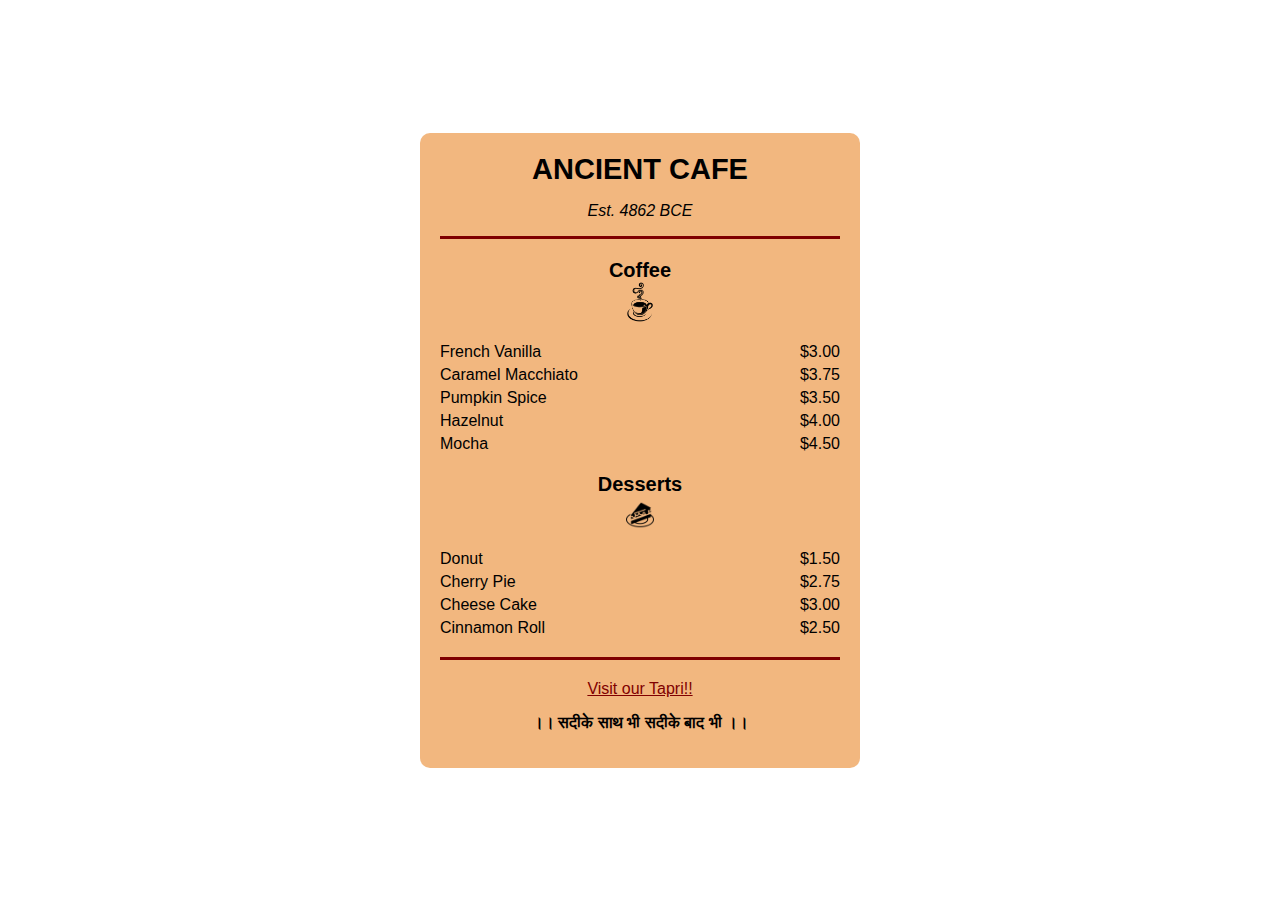
<file: Ancient.html>
<!DOCTYPE html>
<html lang="en">
<head>
    <meta charset="UTF-8">
    <meta name="viewport" content="width=device-width, initial-scale=1.0">
    <title>Camper Cafe Menu</title>
    <link rel="stylesheet" href="Ancient-Sty.css">
</head>
<body>
    <div class="menu">
        <h1>ANCIENT CAFE</h1>
        <p><em>Est. 4862 BCE</em></p>
        <hr>
        <div class="section">
            <h2>Coffee<br> <img class="coffee" src="Ancient-Coffee.png" alt="Coffee"> </h2>
            <ul>
                <li><span>French Vanilla</span><span>$3.00</span></li>
                <li><span>Caramel Macchiato</span><span>$3.75</span></li>
                <li><span>Pumpkin Spice</span><span>$3.50</span></li>
                <li><span>Hazelnut</span><span>$4.00</span></li>
                <li><span>Mocha</span><span>$4.50</span></li>
            </ul>
        </div>
        <div class="section">
            <h2>Desserts<br> <img class="cake" src="Ancient-Cake.png" alt="cake"> </h2>
            <ul>
                <li><span>Donut</span><span>$1.50</span></li>
                <li><span>Cherry Pie</span><span>$2.75</span></li>
                <li><span>Cheese Cake</span><span>$3.00</span></li>
                <li><span>Cinnamon Roll</span><span>$2.50</span></li>
            </ul>
        </div>
        <hr>
        <div class="footer">
            <a href="#"><u>Visit our Tapri!!</u></a>
            <b><p>।। सदीके साथ भी सदीके बाद भी ।।</p></b>
        </div>
    </div>
</body>
</html>
</file>
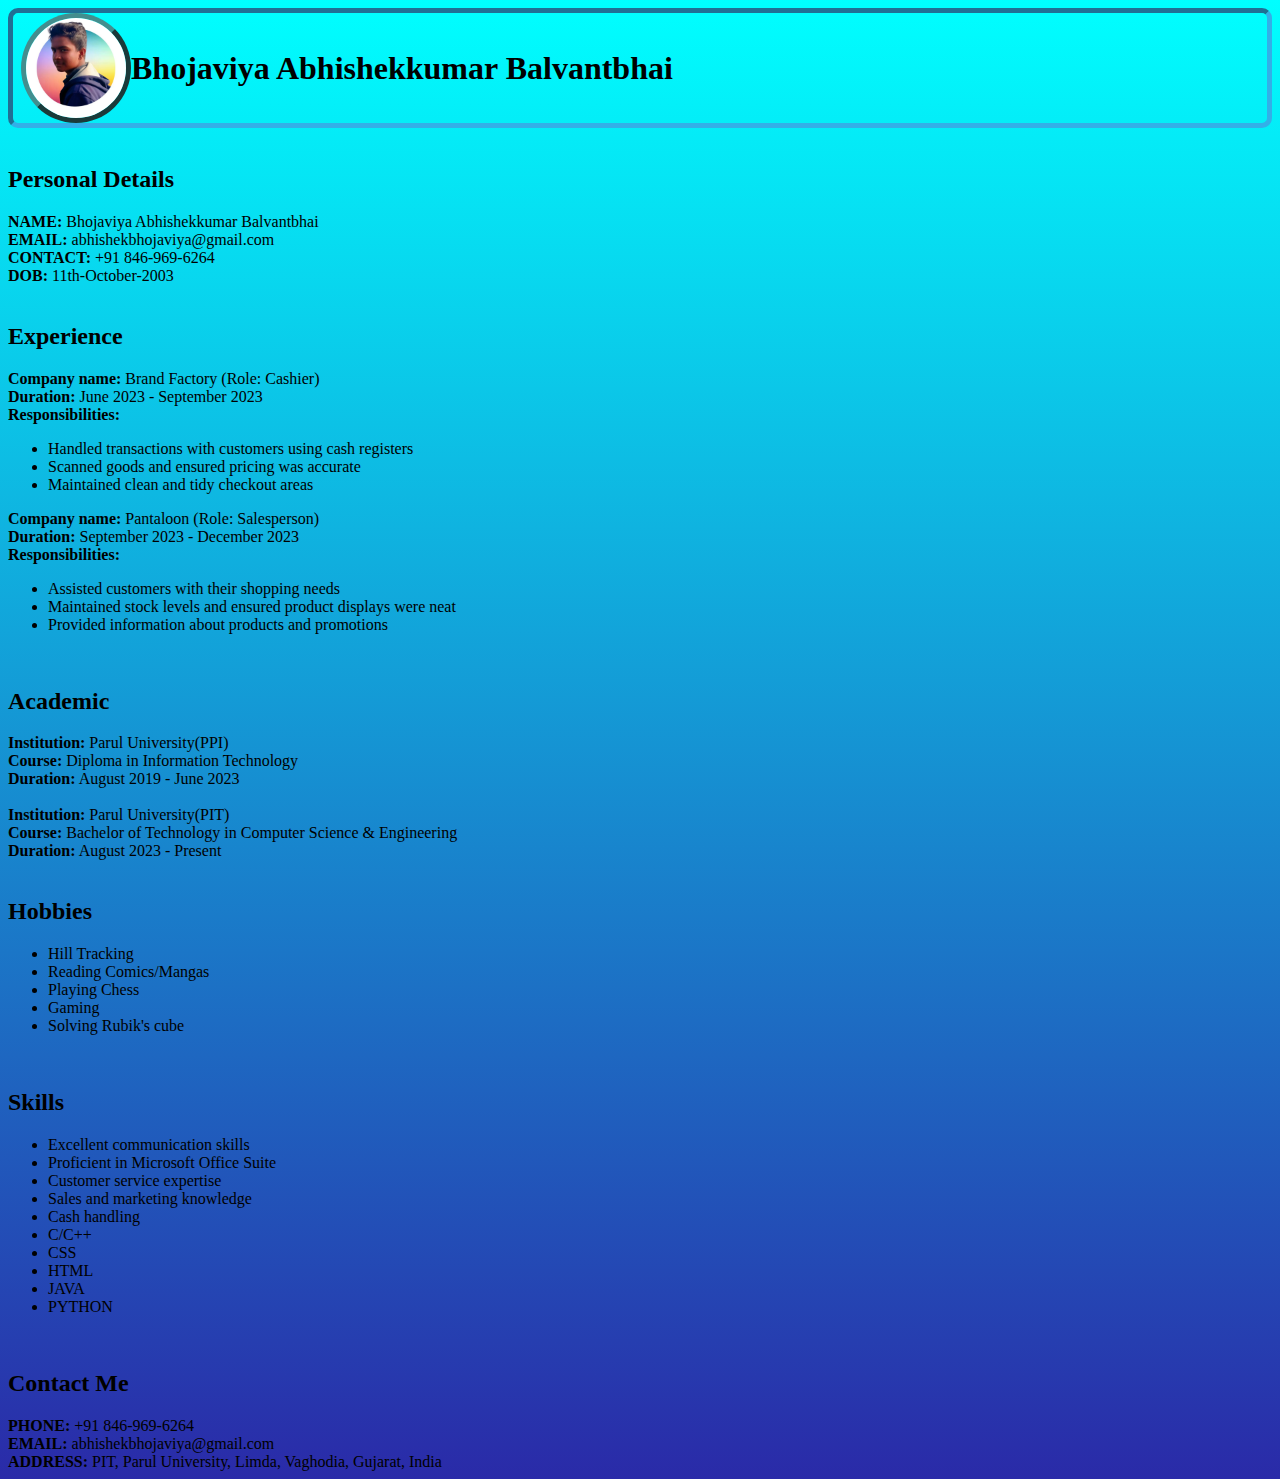
<file: port.html>
<!DOCTYPE html>
<html lang="en">
<head>
    <meta charset="UTF-8">
    <meta name="viewport" content="width=device-width, initial-scale=1.0">
    <title>Portfolio</title>
    <link rel="stylesheet" href="Port.Sty.css">
</head>
<body>
    <div class="Container">
        <div class="title" style="display: flex; align-items: center;">
            <div class="main-image">
                <img src="Port.Img.jpg" alt="Profile Picture">
            </div>
            <h1>Bhojaviya Abhishekkumar Balvantbhai</h1>
        </div> 
        <br>
        <div class="desc">
            <div class="Sub-title"><h2>Personal Details</h2></div>
            <div class="detail">
                <b>NAME: </b>Bhojaviya Abhishekkumar Balvantbhai <br>
                <b>EMAIL: </b>abhishekbhojaviya@gmail.com <br>
                <b>CONTACT: </b>+91 846-969-6264 <br>
                <b>DOB: </b>11th-October-2003<br>
            </div>
            <br>
            <div class="Sub-title"><h2>Experience</h2></div>
            <div class="detail">
                <div class="block">
                    <b>Company name: </b>Brand Factory (Role: Cashier) <br>
                    <b>Duration: </b> June 2023 - September 2023 <br>
                    <b>Responsibilities:</b>
                    <ul>
                        <li>Handled transactions with customers using cash registers</li>
                        <li>Scanned goods and ensured pricing was accurate</li>
                        <li>Maintained clean and tidy checkout areas</li>
                    </ul>
                </div>
                <div class="block">
                    <b>Company name: </b>Pantaloon (Role: Salesperson) <br>
                    <b>Duration: </b> September 2023 - December 2023 <br>
                    <b>Responsibilities:</b>
                    <ul>
                        <li>Assisted customers with their shopping needs</li>
                        <li>Maintained stock levels and ensured product displays were neat</li>
                        <li>Provided information about products and promotions</li>
                    </ul>
                </div>
            </div>
            <br>
            <div class="Sub-title"><h2>Academic</h2></div>
            <div class="detail">
                <div class="block">
                    <b>Institution:</b> Parul University(PPI) <br>
                    <b>Course:</b> Diploma in Information Technology <br>
                    <b>Duration:</b> August 2019 - June 2023 <br>
                </div>
                <br>
                <div class="block">
                    <b>Institution:</b> Parul University(PIT) <br>
                    <b>Course:</b> Bachelor of Technology in Computer Science & Engineering <br>
                    <b>Duration:</b> August 2023 - Present <br>
                </div>
            </div>
            <br>
            <div class="Sub-title"><h2>Hobbies</h2></div>
            <div class="detail">
                <ul>
                    <li>Hill Tracking</li>
                    <li>Reading Comics/Mangas</li>
                    <li>Playing Chess</li>
                    <li>Gaming</li>
                    <li>Solving Rubik's cube</li>
                </ul>
            </div>
            <br>
            <div class="Sub-title"><h2>Skills</h2></div>
            <div class="detail">
                <ul>
                    <li>Excellent communication skills</li>
                    <li>Proficient in Microsoft Office Suite</li>
                    <li>Customer service expertise</li>
                    <li>Sales and marketing knowledge</li>
                    <li>Cash handling</li>
                    <li>C/C++</li>
                    <li>CSS</li>
                    <li>HTML</li>
                    <li>JAVA</li>
                    <li>PYTHON</li>
                </ul>
            </div>
            <br>
            <div class="Sub-title"><h2>Contact Me</h2></div>
            <div class="detail">
                <b>PHONE:</b> +91 846-969-6264 <br>
                <b>EMAIL:</b> abhishekbhojaviya@gmail.com <br>
                <b>ADDRESS:</b> PIT, Parul University, Limda, Vaghodia, Gujarat, India <br>
            </div>
        </div>
    </div>
</body>
</html>
</file>
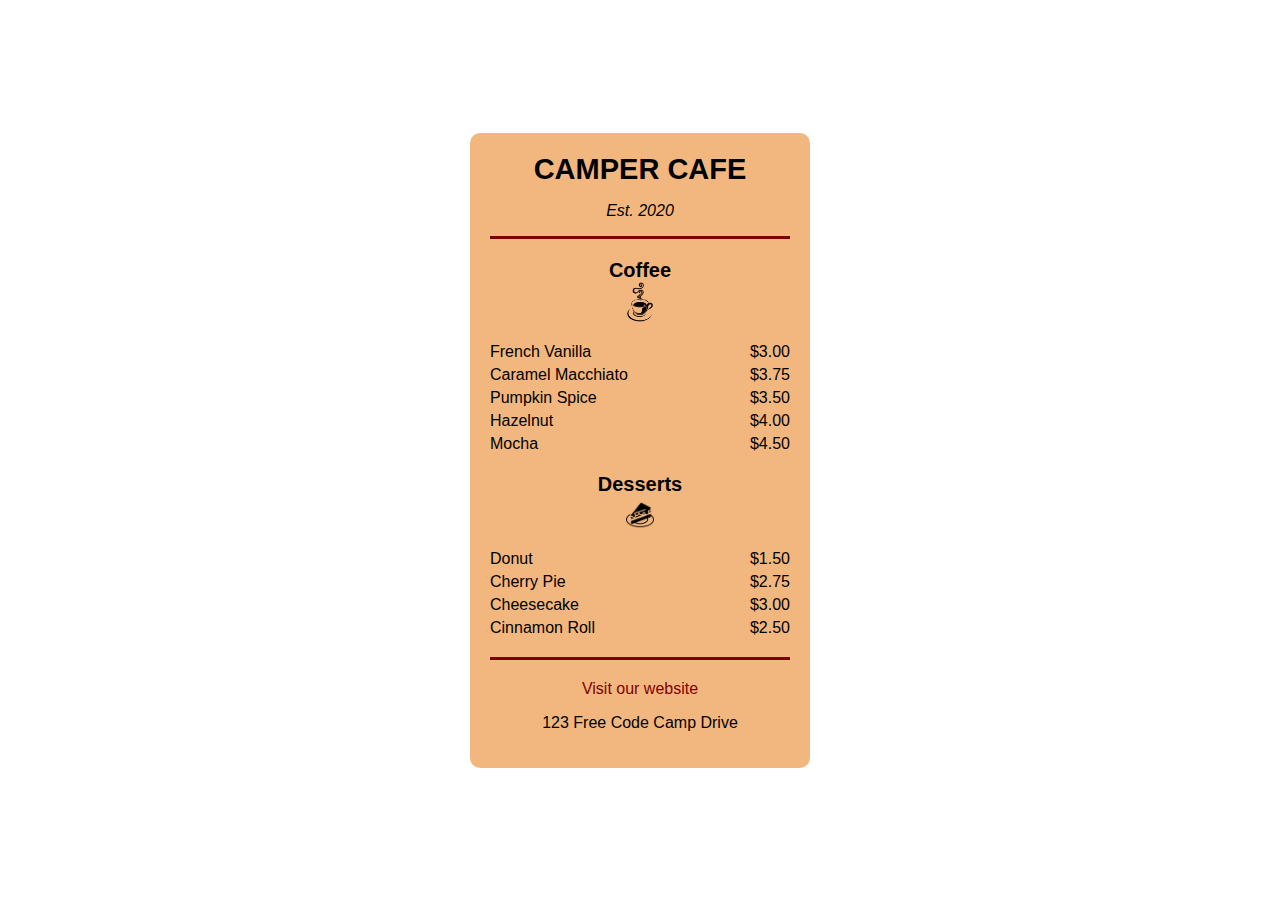
<file: try.html>
<!DOCTYPE html>
<html lang="en">
<head>
    <meta charset="UTF-8">
    <meta name="viewport" content="width=device-width, initial-scale=1.0">
    <title>Camper Cafe Menu</title>
    <link rel="stylesheet" href="try.css">
</head>
<body>
    <div class="menu">
        <h1>CAMPER CAFE</h1>
        <p><em>Est. 2020</em></p>
        <hr>
        <div class="section">
            <h2>Coffee<br> <img class="coffee" src="Coffee.png" alt="Coffee"> </h2>
            <ul>
                <li><span>French Vanilla</span><span>$3.00</span></li>
                <li><span>Caramel Macchiato</span><span>$3.75</span></li>
                <li><span>Pumpkin Spice</span><span>$3.50</span></li>
                <li><span>Hazelnut</span><span>$4.00</span></li>
                <li><span>Mocha</span><span>$4.50</span></li>
            </ul>
        </div>
        <div class="section">
            <h2>Desserts<br> <img class="cake" src="Cake.png" alt="cake"> </h2>
            <ul>
                <li><span>Donut</span><span>$1.50</span></li>
                <li><span>Cherry Pie</span><span>$2.75</span></li>
                <li><span>Cheesecake</span><span>$3.00</span></li>
                <li><span>Cinnamon Roll</span><span>$2.50</span></li>
            </ul>
        </div>
        <hr>
        <div class="footer">
            <a href="#">Visit our website</a>
            <p>123 Free Code Camp Drive</p>
        </div>
    </div>
</body>
</html>
</file>
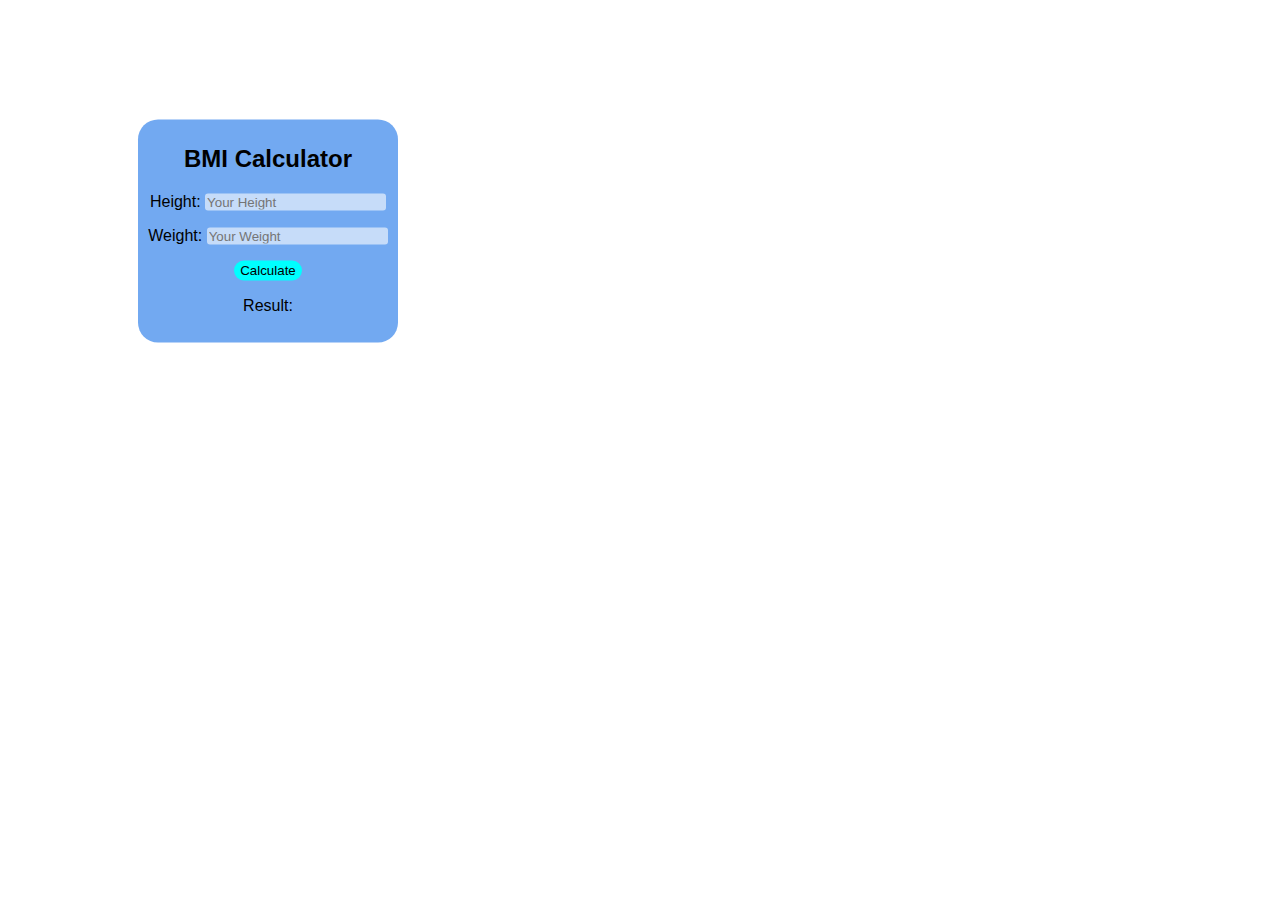
<file: BMI/bmi.html>
<!DOCTYPE html>
<html lang="en">
<head>
    <meta charset="UTF-8">
    <meta name="viewport" content="width=device-width, initial-scale=1.0">
    <title>BMI Calculator</title>
    <link rel="stylesheet" href="bmi.sty.css">
</head>
<body>
    <div class="calc">
        <h2>BMI Calculator</h2>
        <label for="Height">
            <p>Height: <input id="ht" placeholder="Your Height"></p>
        </label>
        <label for="Weight">
            <p>Weight: <input id="wt" placeholder="Your Weight"></p>
        </label>
        <button name="Calc" onclick="bmiCalc()">Calculate</button>
        <p class="ans">Result: <span id="Result"></span></p>
    </div>
    <script src="bmi.scpt.js"></script>
</body>
</html>
</file>
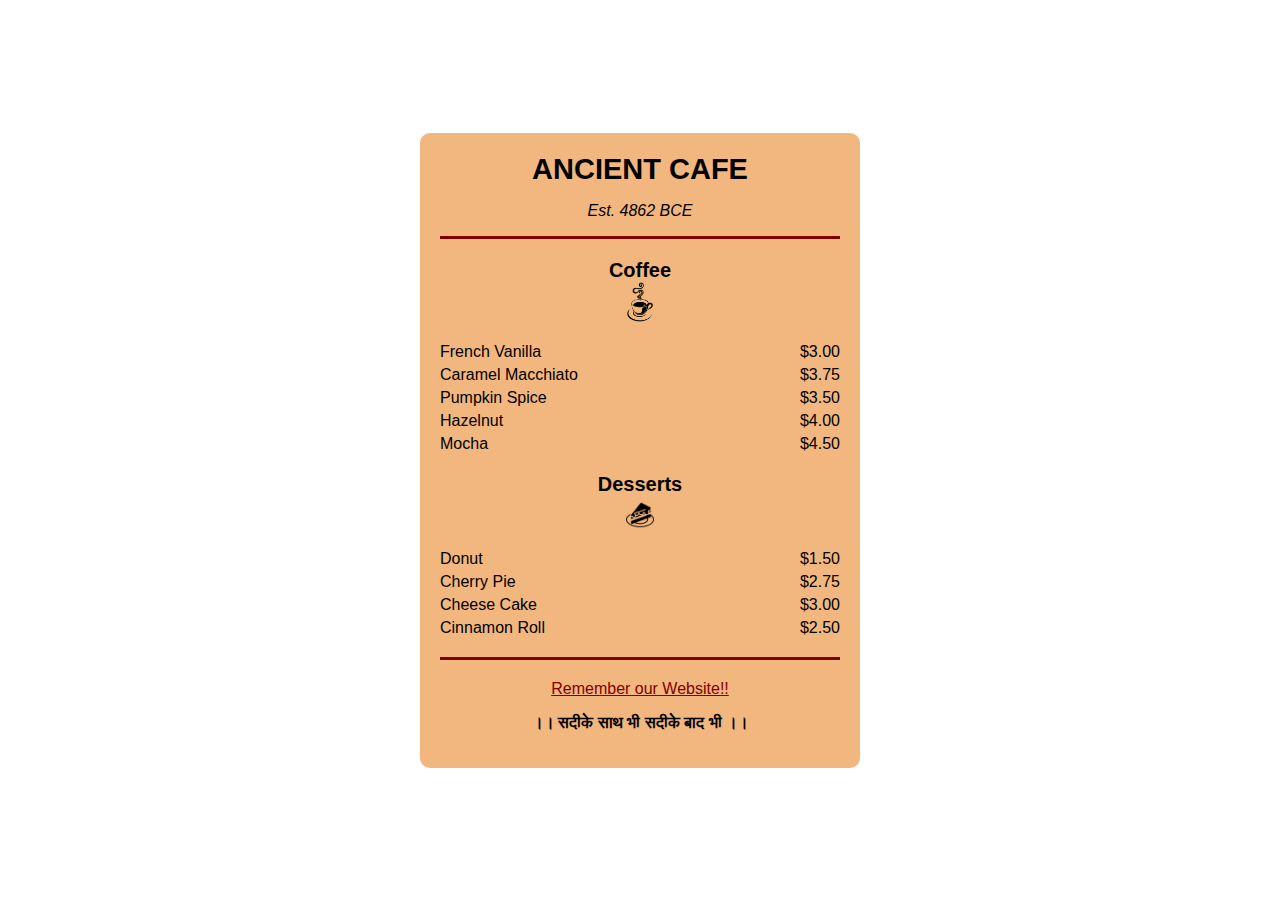
<file: Cafe/Ancient.html>
<!DOCTYPE html>
<html lang="en">
<head>
    <meta charset="UTF-8">
    <meta name="viewport" content="width=device-width, initial-scale=1.0">
    <title>Camper Cafe Menu</title>
    <link rel="stylesheet" href="Ancient-Sty.css">
</head>
<body>
    <div class="menu">
        <h1>ANCIENT CAFE</h1>
        <p><em>Est. 4862 BCE</em></p>
        <hr>
        <div class="section">
            <h2>Coffee<br> <img class="coffee" src="Ancient-Coffee.png" alt="Coffee"> </h2>
            <ul>
                <li><span>French Vanilla</span><span>$3.00</span></li>
                <li><span>Caramel Macchiato</span><span>$3.75</span></li>
                <li><span>Pumpkin Spice</span><span>$3.50</span></li>
                <li><span>Hazelnut</span><span>$4.00</span></li>
                <li><span>Mocha</span><span>$4.50</span></li>
            </ul>
        </div>
        <div class="section">
            <h2>Desserts<br> <img class="cake" src="Ancient-Cake.png" alt="cake"> </h2>
            <ul>
                <li><span>Donut</span><span>$1.50</span></li>
                <li><span>Cherry Pie</span><span>$2.75</span></li>
                <li><span>Cheese Cake</span><span>$3.00</span></li>
                <li><span>Cinnamon Roll</span><span>$2.50</span></li>
            </ul>
        </div>
        <hr>
        <div class="footer">
            <a href="#"><u>Remember our Website!!</u></a>
            <b><p>।। सदीके साथ भी सदीके बाद भी ।।</p></b>
        </div>
    </div>
</body>
</html>
</file>
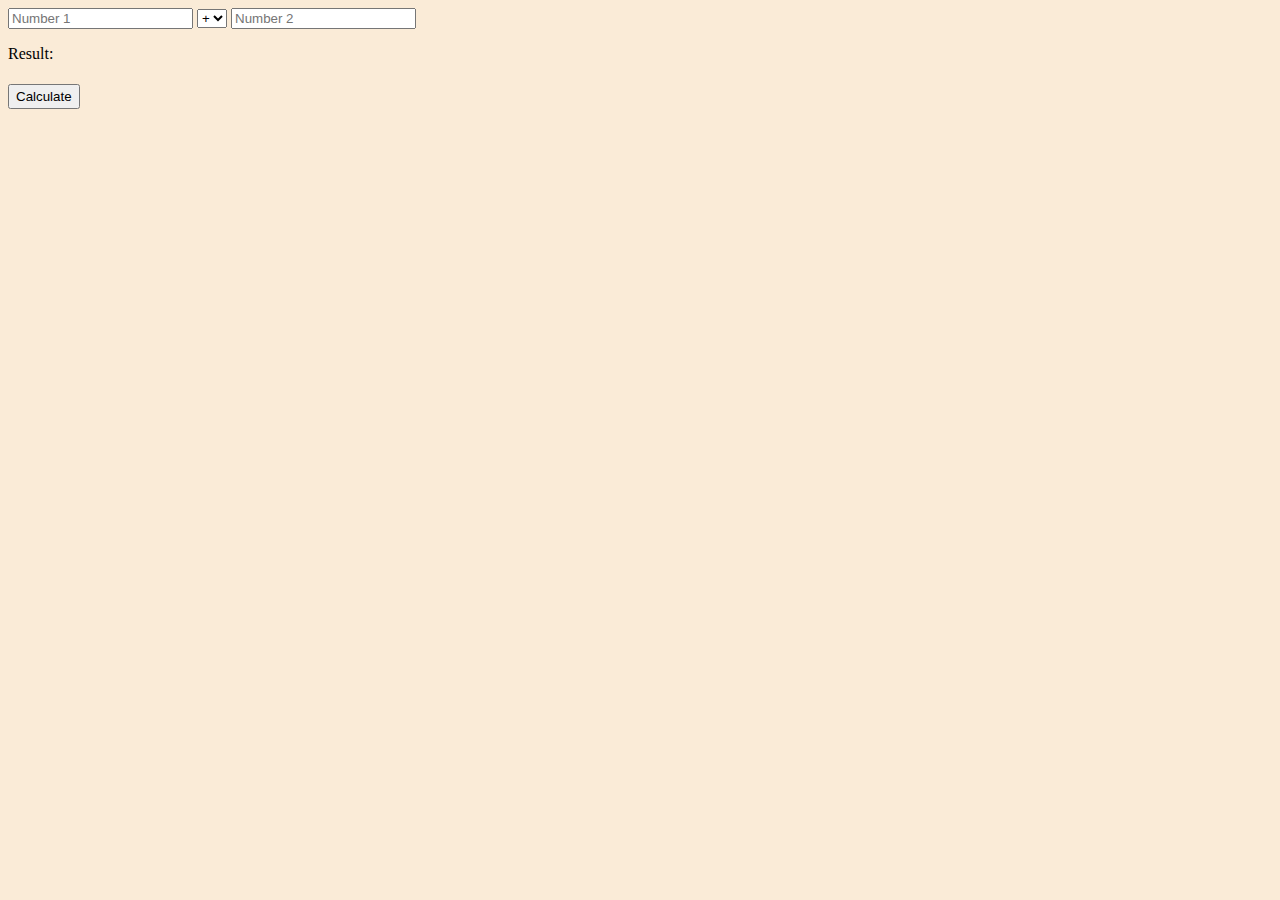
<file: Calculator/calc.html>
<!DOCTYPE html>
<html lang="en">
<head>
    <meta charset="UTF-8">
    <meta name="viewport" content="width=device-width, initial-scale=1.0">
    <title>Calculator</title>
    <link rel="stylesheet" href="calc.sty.css">
</head>
<body>
    <label for="num1">
        <input name="n1" id="n1" placeholder="Number 1">
    </label>
    <select name="opr" id="opr">
        <option value="+">+</option>
        <option value="-">-</option>
        <option value="*">*</option>
        <option value="/">/</option>
    </select>
    <label for="num2">
        <input name="n2" id="n2" placeholder="Number 2">
    </label>
    <br>
    <p>Result: <span id="result"></span></p>
    <button type="submit" onclick="Calculate()">Calculate</button>
    <script src="calc.scpt.js"></script>
</body>
</html>
</file>
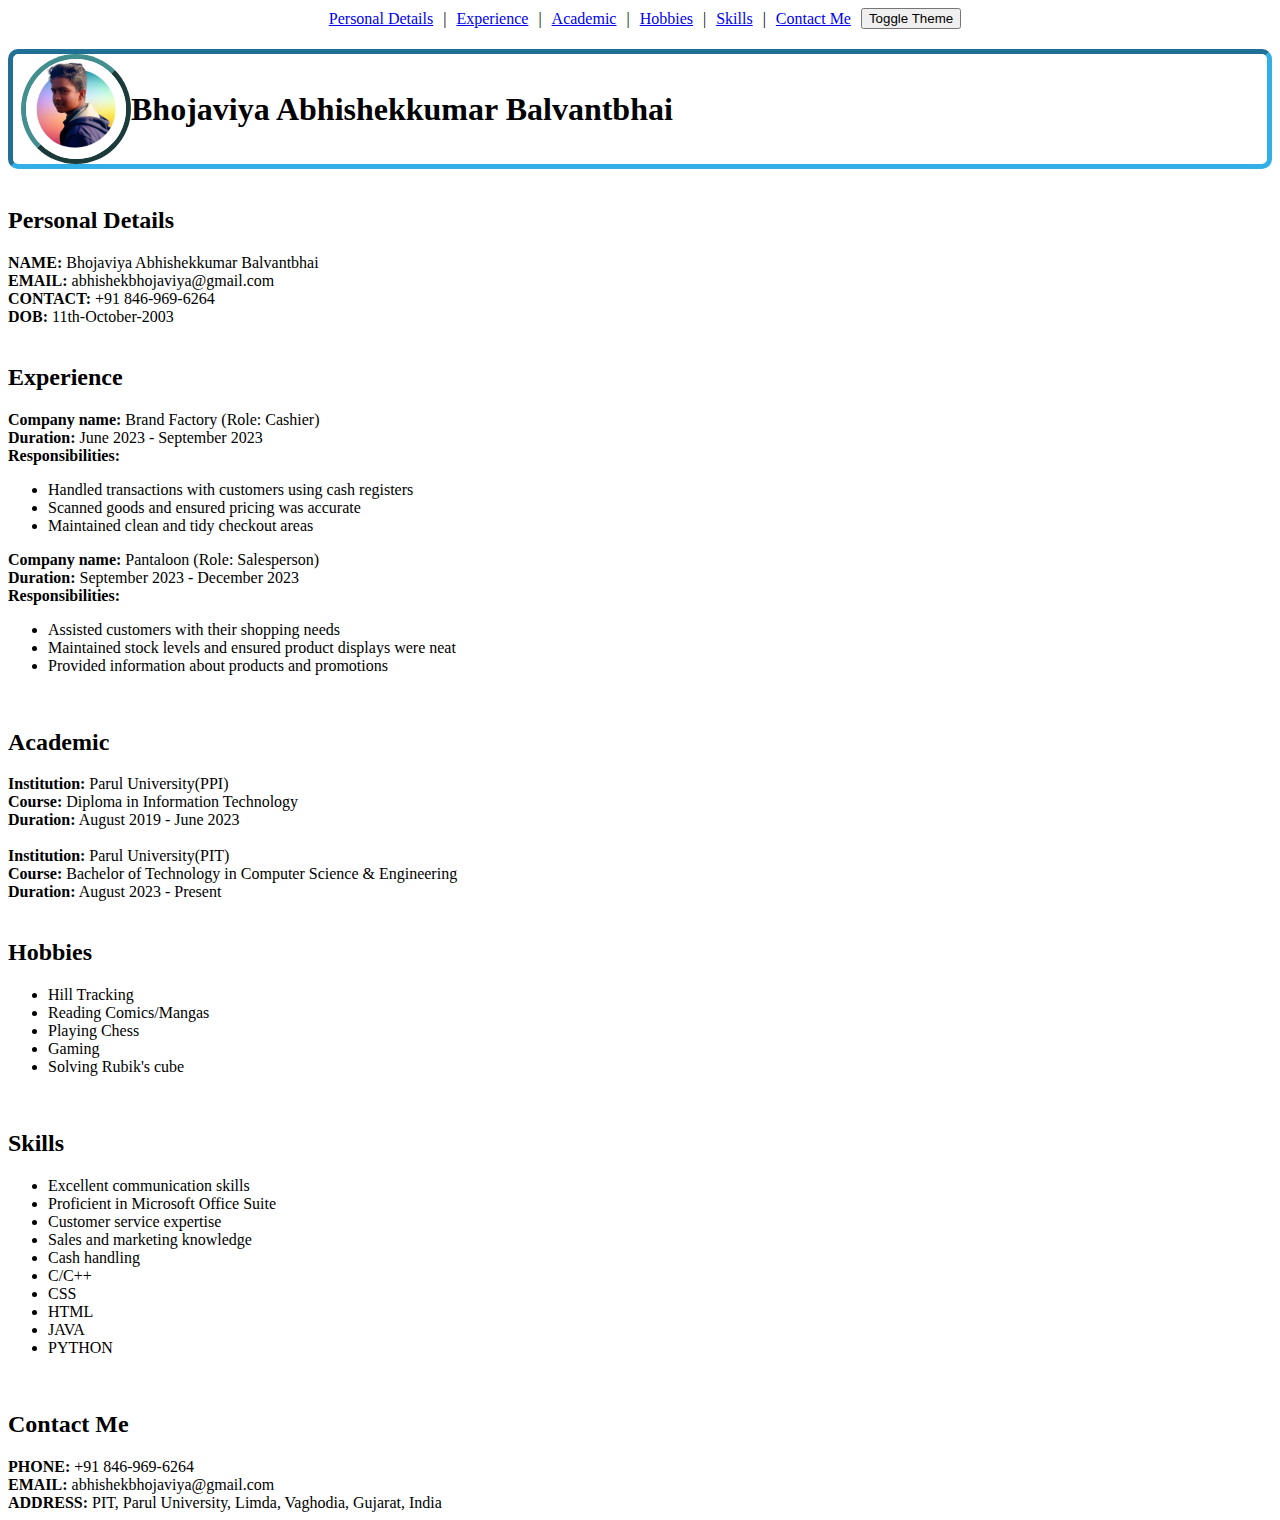
<file: Port/port.html>
<!DOCTYPE html>
<html lang="en">
<head>
    <meta charset="UTF-8">
    <meta name="viewport" content="width=device-width, initial-scale=1.0">
    <title>Portfolio</title>
    <link rel="stylesheet" href="Port.Sty.css">
</head>
<body data-theme="light">
    <!-- Navigation Bar -->
    <nav>
        <a href="#personalDetails">Personal Details</a> |
        <a href="#experience">Experience</a> |
        <a href="#academic">Academic</a> |
        <a href="#hobbies">Hobbies</a> |
        <a href="#skills">Skills</a> |
        <a href="#contactMe">Contact Me</a>
        <!-- Theme Toggle Button -->
        <button id="themeToggle">Toggle Theme</button>
    </nav>

    <div class="Container">
        <div class="title" style="display: flex; align-items: center;">
            <div class="main-image">
                <img src="Port.Img.jpg" alt="Profile Picture">
            </div>
            <h1>Bhojaviya Abhishekkumar Balvantbhai</h1>
        </div> 
        <br>
        <div class="desc">
            <div class="Sub-title" id="personalDetails"><h2>Personal Details</h2></div>
            <div class="detail">
                <b>NAME: </b>Bhojaviya Abhishekkumar Balvantbhai <br>
                <b>EMAIL: </b>abhishekbhojaviya@gmail.com <br>
                <b>CONTACT: </b>+91 846-969-6264 <br>
                <b>DOB: </b>11th-October-2003<br>
            </div>
            <br>
            <div class="Sub-title" id="experience"><h2>Experience</h2></div>
            <div class="detail">
                <div class="block">
                    <b>Company name: </b>Brand Factory (Role: Cashier) <br>
                    <b>Duration: </b> June 2023 - September 2023 <br>
                    <b>Responsibilities:</b>
                    <ul>
                        <li>Handled transactions with customers using cash registers</li>
                        <li>Scanned goods and ensured pricing was accurate</li>
                        <li>Maintained clean and tidy checkout areas</li>
                    </ul>
                </div>
                <div class="block">
                    <b>Company name: </b>Pantaloon (Role: Salesperson) <br>
                    <b>Duration: </b> September 2023 - December 2023 <br>
                    <b>Responsibilities:</b>
                    <ul>
                        <li>Assisted customers with their shopping needs</li>
                        <li>Maintained stock levels and ensured product displays were neat</li>
                        <li>Provided information about products and promotions</li>
                    </ul>
                </div>
            </div>
            <br>
            <div class="Sub-title" id="academic"><h2>Academic</h2></div>
            <div class="detail">
                <div class="block">
                    <b>Institution:</b> Parul University(PPI) <br>
                    <b>Course:</b> Diploma in Information Technology <br>
                    <b>Duration:</b> August 2019 - June 2023 <br>
                </div>
                <br>
                <div class="block">
                    <b>Institution:</b> Parul University(PIT) <br>
                    <b>Course:</b> Bachelor of Technology in Computer Science & Engineering <br>
                    <b>Duration:</b> August 2023 - Present <br>
                </div>
            </div>
            <br>
            <div class="Sub-title" id="hobbies"><h2>Hobbies</h2></div>
            <div class="detail">
                <ul>
                    <li>Hill Tracking</li>
                    <li>Reading Comics/Mangas</li>
                    <li>Playing Chess</li>
                    <li>Gaming</li>
                    <li>Solving Rubik's cube</li>
                </ul>
            </div>
            <br>
            <div class="Sub-title" id="skills"><h2>Skills</h2></div>
            <div class="detail">
                <ul>
                    <li>Excellent communication skills</li>
                    <li>Proficient in Microsoft Office Suite</li>
                    <li>Customer service expertise</li>
                    <li>Sales and marketing knowledge</li>
                    <li>Cash handling</li>
                    <li>C/C++</li>
                    <li>CSS</li>
                    <li>HTML</li>
                    <li>JAVA</li>
                    <li>PYTHON</li>
                </ul>
            </div>
            <br>
            <div class="Sub-title" id="contactMe"><h2>Contact Me</h2></div>
            <div class="detail">
                <b>PHONE:</b> +91 846-969-6264 <br>
                <b>EMAIL:</b> abhishekbhojaviya@gmail.com <br>
                <b>ADDRESS:</b> PIT, Parul University, Limda, Vaghodia, Gujarat, India <br>
            </div>
        </div>
    </div>
    <script src="Port.scpt.js"></script>
</body>
</html>
</file>
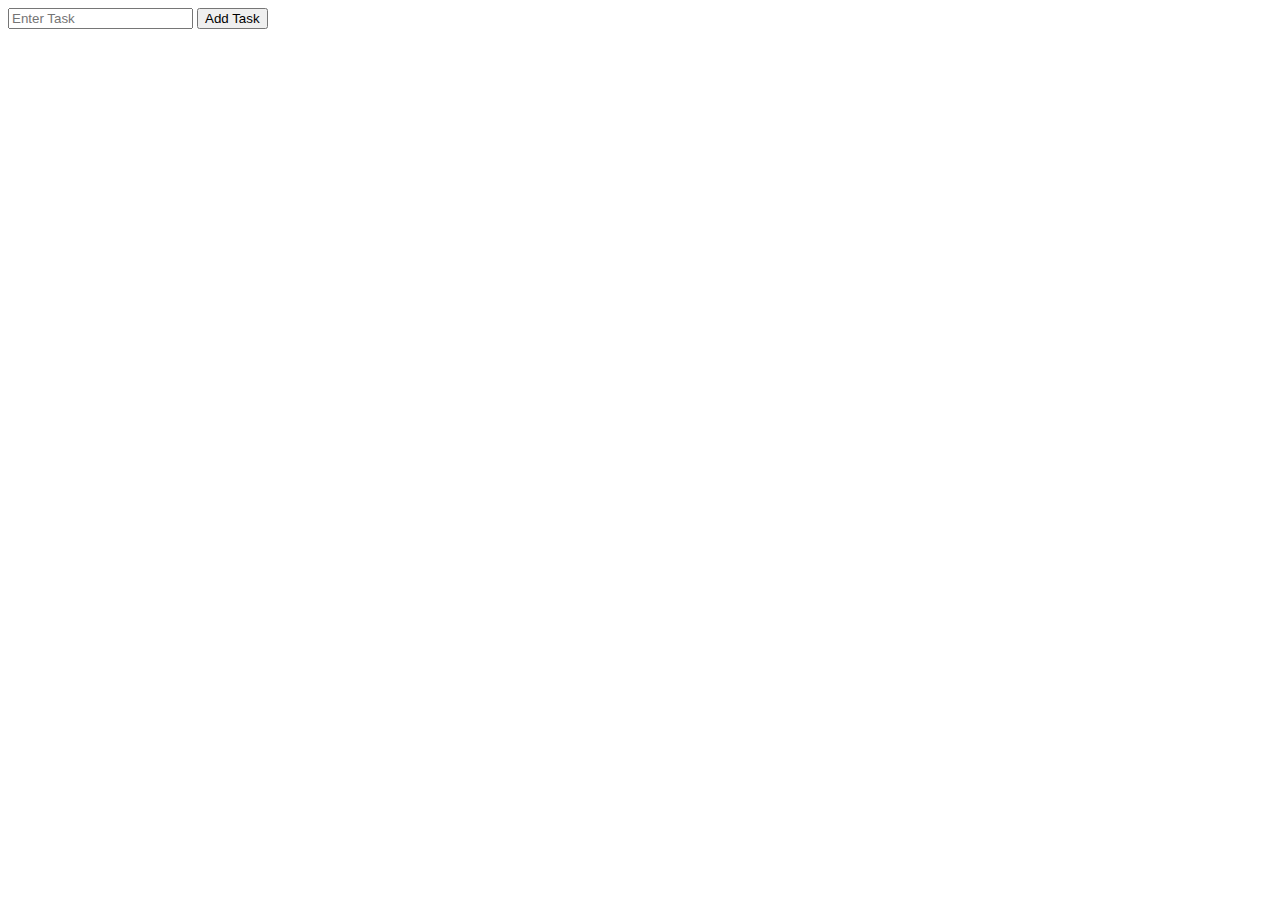
<file: Task/Task.html>
<!DOCTYPE html>
<html lang="en">
<head>
    <meta charset="UTF-8">
    <meta name="viewport" content="width=device-width, initial-scale=1.0">
    <title>Document</title>
</head>
<body>
    <input id="taskInput" type="text" placeholder="Enter Task">
    <button id="addTask">Add Task</button>
    <ol id="taskList"></ol>

    <script>
        const taskInput = document.getElementById("taskInput");
        const addTaskBtn = document.getElementById("addTask");
        const taskList = document.getElementById("taskList");

        addTaskBtn.addEventListener("click", () => {
            const task = taskInput.value;
            if(task){
                const li = document.createElement("li");
                li.textContent = task;
                taskList.appendChild(li);
                taskInput.value = "";
            }
        });
    </script>
</body>
</html>
</file>
<file: Ancient-Sty.css>
body {
    font-family: Arial, sans-serif;
    background-image: url('https://assets.bonappetit.com/photos/5c366551f212512d0e6cefd0/16:9/w_2560%2Cc_limit/Basically-Coffee-0219-03.jpg');
    background-size: cover;
    margin: 0;
    padding: 0;
    display: flex;
    justify-content: center;
    align-items: center;
    height: 100vh;
}

.menu {
    background-color: rgba(241, 175, 113, 0.9);
    padding: 20px;
    border-radius: 10px;
    width: 400px;
    text-align: center;
}

.menu h1 {
    margin: 0;
    font-size: 29px;
    font-family: Impact, Haettenschweiler, 'Arial Narrow Bold', sans-serif;
}

.menu h2 {
    margin: 10px 0;
    font-size: 20px;
    font-family: Impact, Haettenschweiler, 'Arial Narrow Bold', sans-serif;
}

.menu hr {
    border: 0;
    height: 3px;
    background-color: #800000;
    margin: 10px 0;
}

.menu .section {
    margin: 20px 0;
}

.menu .section h3 {
    margin: 0;
    font-size: 18px;
}

.menu .section ul {
    list-style: none;
    padding: 0;
}

.menu .section ul li {
    display: flex;
    justify-content: space-between;
    margin: 5px 0;
}

.menu .footer {
    margin-top: 20px;
}

.menu .footer a {
    color: #800000;
    text-decoration: none;
}

.menu .footer a :hover{
    color: rgb(130, 99, 51);
} 

.coffee{
    height: 40px;
}

.cake{
    height: 28px;
    margin-top: 5px;
}
</file>
<file: Port.Sty.css>
img{
    height: 100px;
    border-radius: 200px;
}
.main-image{
    border-color: rgb(67, 142, 142);
    border-style: outset;
    border-width: 5px;
    height: 100px;
    width: 100px;
    border-radius: 60px;
    margin-left: 8px;
}
body{
    background-image: linear-gradient(cyan,rgb(42, 42, 168));
}
.title{
    border-style: inset;
    border-color: rgb(51, 175, 232);
    border-width: 5px;
    border-radius: 10px;
    text-align: center;
}
</file>
<file: try.css>
body {
    font-family: Arial, sans-serif;
    background-image: url('https://assets.bonappetit.com/photos/5c366551f212512d0e6cefd0/16:9/w_2560%2Cc_limit/Basically-Coffee-0219-03.jpg');
    background-size: cover;
    margin: 0;
    padding: 0;
    display: flex;
    justify-content: center;
    align-items: center;
    height: 100vh;
}

.menu {
    background-color: rgba(241, 175, 113, 0.9);
    padding: 20px;
    border-radius: 10px;
    width: 300px;
    text-align: center;
}

.menu h1 {
    margin: 0;
    font-size: 29px;
    font-family: Impact, Haettenschweiler, 'Arial Narrow Bold', sans-serif;
}

.menu h2 {
    margin: 10px 0;
    font-size: 20px;
    font-family: Impact, Haettenschweiler, 'Arial Narrow Bold', sans-serif;
}

.menu hr {
    border: 0;
    height: 3px;
    background-color: #800000;
    margin: 10px 0;
}

.menu .section {
    margin: 20px 0;
}

.menu .section h3 {
    margin: 0;
    font-size: 18px;
}

.menu .section ul {
    list-style: none;
    padding: 0;
}

.menu .section ul li {
    display: flex;
    justify-content: space-between;
    margin: 5px 0;
}

.menu .footer {
    margin-top: 20px;
}

.menu .footer a {
    color: #800000;
    text-decoration: none;
}

.coffee{
    height: 40px;
}

.cake{
    height: 28px;
    margin-top: 5px;
}
</file>
<file: BMI/bmi.sty.css>
.calc{
    transform: translate(50%,50%);
    width: 250px;
    height: 200px;
    border-radius: 20px;
    background-color: rgba(20, 112, 231, 0.6);
    padding: 5px;
    padding-bottom: 18px;
}
body{
    font-family: Arial, Helvetica, sans-serif;
    align-content: center;
    text-align: center;
    background-image: url('https://plus.unsplash.com/premium_vector-1697729782149-e53d522cb596?q=80&w=1936&auto=format&fit=crop&ixlib=rb-4.0.3&ixid=M3wxMjA3fDB8MHxwaG90by1wYWdlfHx8fGVufDB8fHx8fA%3D%3D' );
}
button{
    background-color: aqua;
    border: 0;
    border-radius: 30px;
    height: 20px;
}
input{
    color: black;
    background-color: rgba(255, 255, 255, 0.6);
    border: 0;
    border-radius: 3px;
}
input:hover{
    background-color: rgba(121, 208, 232, 0.6);
}
</file>
<file: Cafe/Ancient-Sty.css>
body {
    font-family: Arial, sans-serif;
    background-image: url('https://assets.bonappetit.com/photos/5c366551f212512d0e6cefd0/16:9/w_2560%2Cc_limit/Basically-Coffee-0219-03.jpg');
    background-size: cover;
    margin: 0;
    padding: 0;
    display: flex;
    justify-content: center;
    align-items: center;
    height: 100vh;
}

.menu {
    background-color: rgba(241, 175, 113, 0.9);
    padding: 20px;
    border-radius: 10px;
    width: 400px;
    text-align: center;
}

.menu h1 {
    margin: 0;
    font-size: 29px;
    font-family: Impact, Haettenschweiler, 'Arial Narrow Bold', sans-serif;
}

.menu h2 {
    margin: 10px 0;
    font-size: 20px;
    font-family: Impact, Haettenschweiler, 'Arial Narrow Bold', sans-serif;
}

.menu hr {
    border: 0;
    height: 3px;
    background-color: #800000;
    margin: 10px 0;
}

.menu .section {
    margin: 20px 0;
}

.menu .section h3 {
    margin: 0;
    font-size: 18px;
}

.menu .section ul {
    list-style: none;
    padding: 0;
}

.menu .section ul li {
    display: flex;
    justify-content: space-between;
    margin: 5px 0;
}

.menu .footer {
    margin-top: 20px;
}

.menu .footer a {
    color: #800000;
    text-decoration: none;
}

.menu .footer a :hover{
    color: rgb(130, 99, 51);
} 

.coffee{
    height: 40px;
}

.cake{
    height: 28px;
    margin-top: 5px;
}
</file>
<file: Calculator/calc.sty.css>
body{
    background-color: antiquewhite;
}
button{
    margin-top: 5px;
    height: 25px;
    /* width: 60px; */
}
</file>
<file: Port/Port.Sty.css>
:root {
    --background-color: #fff;
    --text-color: #000;
}
[data-theme="dark"] {
    --background-color: #333;
    --text-color: #fff;
}
body {
    background-color: var(--background-color);
    color: var(--text-color);
    transition: background-color 0.3s, color 0.3s;
}
img {
    height: 100px;
    border-radius: 200px;
}
.main-image {
    border-color: rgb(67, 142, 142);
    border-style: outset;
    border-width: 5px;
    height: 100px;
    width: 100px;
    border-radius: 60px;
    margin-left: 8px;
}
.title {
    border-style: inset;
    border-color: rgb(51, 175, 232);
    border-width: 5px;
    border-radius: 10px;
    text-align: center;
}
nav a {
    cursor: pointer;
    margin: 0 10px;
}
nav {
    display: flex;
    justify-content: center;
    align-items: center;
    margin-bottom: 20px;
}
</file>
